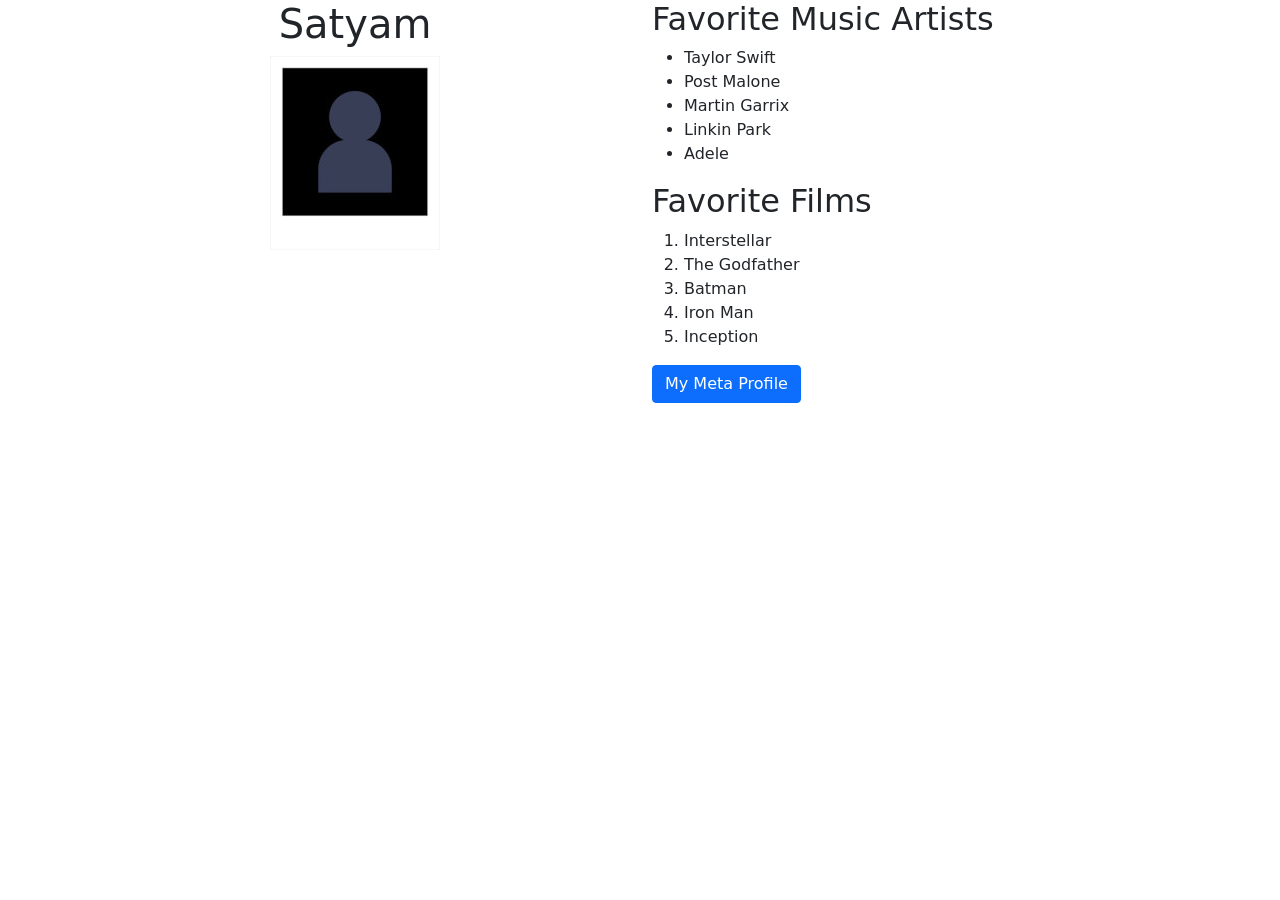
<file: Course 1 - Introduction to Front-End Development/Week4 - End-of-course-Graded-Assessment/Lab-improve-your-bio-page-with-bootstrap/index.html>
<!DOCTYPE html>
<html>
<head>
    <title>My Bio Page</title>
    <link href="bootstrap.min.css" rel="stylesheet">
</head>
<body>
    <div class="container">
        <div class="row">
            <div id="bio" class="col-12 col-lg-6 text-center">
                <h1>Satyam</h1>
                <img src="photo.jpeg" class="img-fluid">
            </div>
            <div id="more" class="col-12 col-lg-6">
                <h2>Favorite Music Artists</h2>
                <ul>
                    <li>Taylor Swift</li>
                    <li>Post Malone</li>
                    <li>Martin Garrix</li>
                    <li>Linkin Park</li>
                    <li>Adele</li>
                </ul>
                <h2>Favorite Films</h2>
                <ol>
                    <li>Interstellar</li>
                    <li>The Godfather</li>
                    <li>Batman</li>
                    <li>Iron Man</li>
                    <li>Inception</li>
                </ol>
                <a href="https://www.meta.com/user/12" class="btn btn-primary">My Meta Profile</a>
            </div>
        </div>
    </div>
    <script src="bootstrap.bundle.min.js"></script>
</body>
</html>
</file>
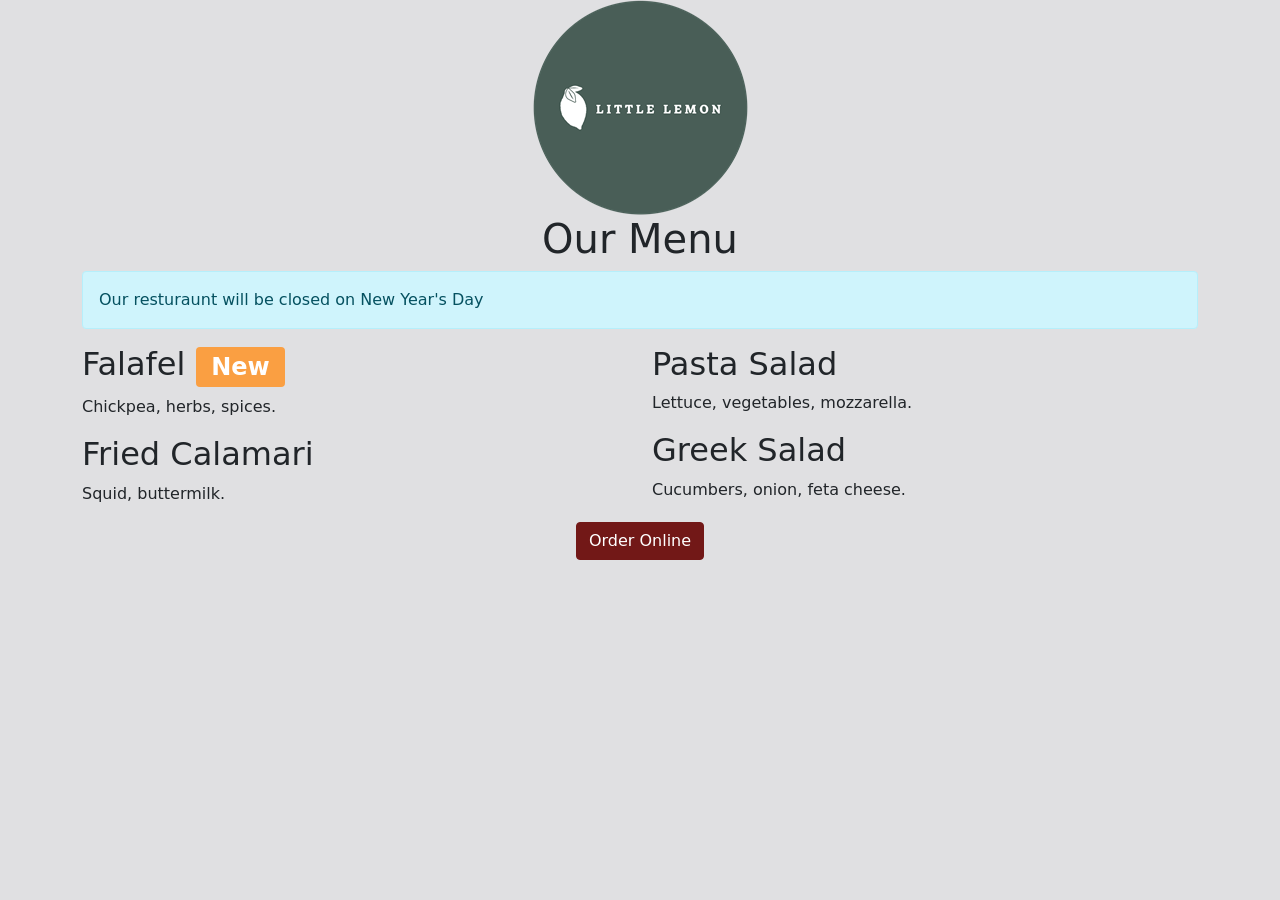
<file: Course 1 - Introduction to Front-End Development/Week1 - Get started with Web Development/2. Exercises/Examine-the-page/index.html>
<!DOCTYPE html>
<html>
<head>
    <title>Little Lemon</title>
    <link href="bootstrap.min.css" rel="stylesheet">
</head>
<body>
    <div class="container">
        <div class="row">
            <div class="col-12">
                <div class="text-center">
                    <img src="logo.png" class="img-fluid" id="logo1">
                </div>
            </div>
        </div>
        <div class="row">
            <div class="col-12">
                <div class="text-center">
                    <h1 id="menu">Our Menu</h1>
                </div>
                <div class="alert alert-info" role="alert">
                    Our resturaunt will be closed on New Year's Day
                </div>
            </div>
        </div>
        <div class="row">
            <div class="col-12 col-lg-6">
                <h2>Falafel <span class="badge bg-secondary">New</span></h2>
                <p>Chickpea, herbs, spices.</p>
                <h2>Fried Calamari</h2>
                <p>Squid, buttermilk.</p>
            </div>
            <div class="col-12 col-lg-6">
                <h2>Pasta Salad</h2>
                <p>Lettuce, vegetables, mozzarella.</p>
                <h2>Greek Salad</h2>
                <p>Cucumbers, onion, feta cheese.</p>
            </div>
        </div>
        <div class="row">
            <div class="col-12">
                <div class="text-center">
                    <button type="button" class="btn btn-primary">Order Online</button>
                </div>
            </div>
        </div>
    </div>
    <script src="bootstrap.bundle.min.js"></script>
</body>
</html>
</file>
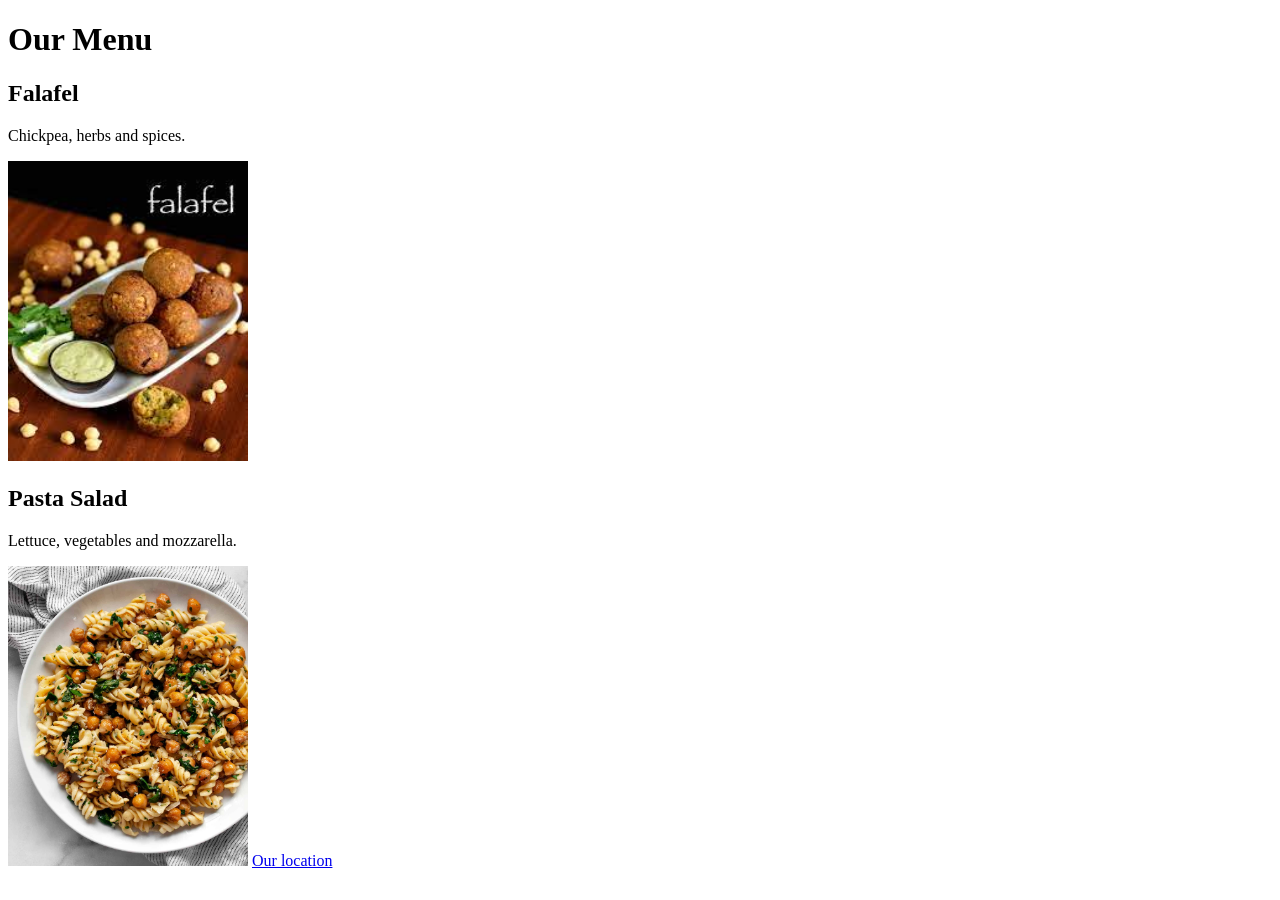
<file: Course 1 - Introduction to Front-End Development/Week2 - Introduction toHTML & CSS/Demos/1. HTML-Document/index.html>
<!DOCTYPE html>
<html>
    <head>
        <title>Little Lemon</title>
    </head>
    <body>
        <h1>Our Menu</h1>
        <h2>Falafel</h2>
        <p>Chickpea, herbs and spices.</p>
        <img src="falafel.jpeg" width="240" height="300" alt="A falafel">
        <h2>Pasta Salad</h2>
        <p>Lettuce, vegetables and mozzarella.</p>
        <img src="salad.jpeg" width="240" height="300" alt="A salad">
        <a href="location.html">Our location</a>
    </body>
</html>
</file>
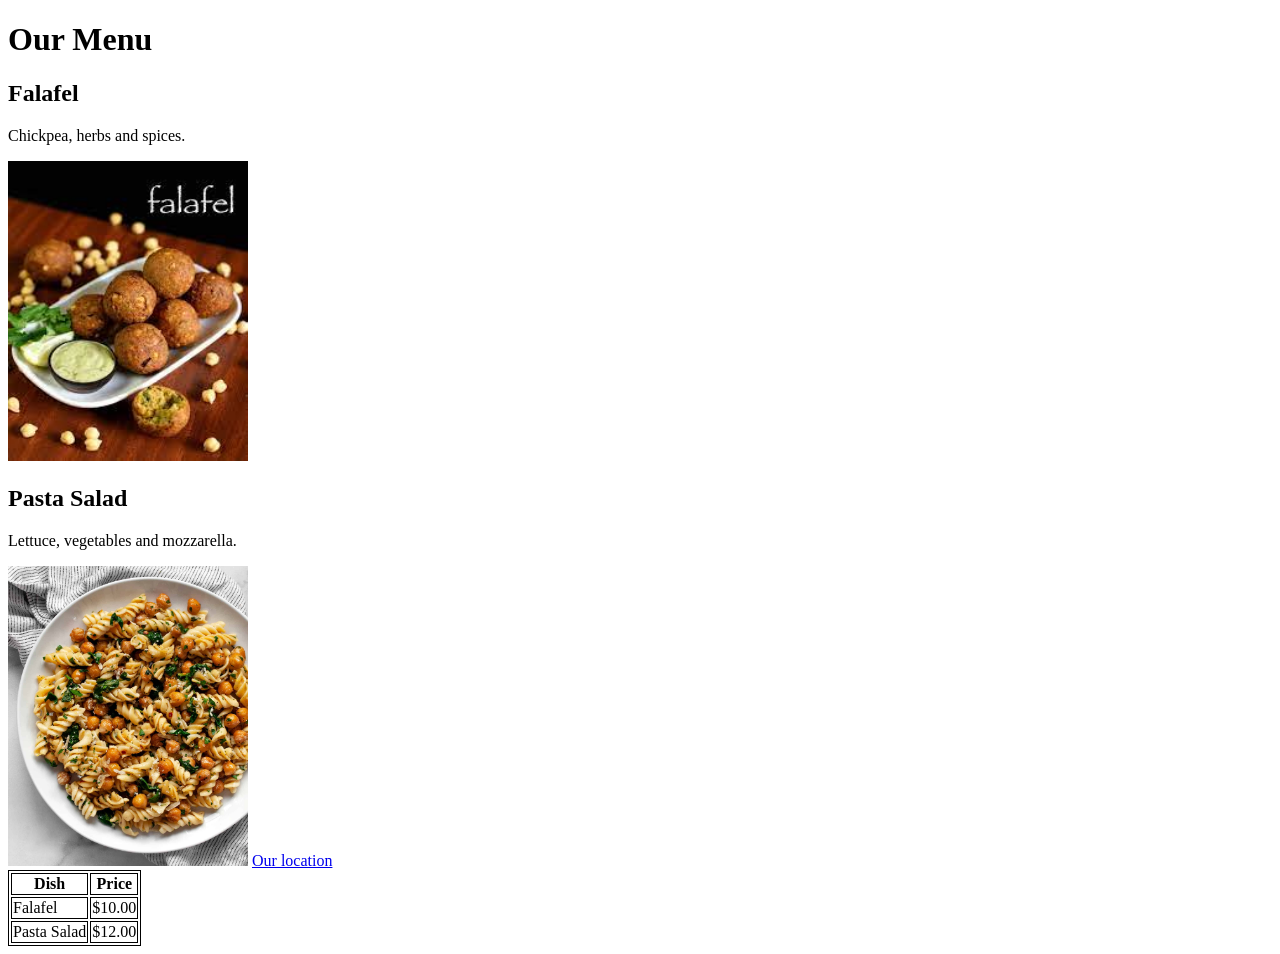
<file: Course 1 - Introduction to Front-End Development/Week2 - Introduction toHTML & CSS/Demos/2. HTML-Table/index.html>
<!DOCTYPE html>
<html>
    <head>
        <title>Little Lemon</title>
    </head>
    <body>
        <h1>Our Menu</h1>
        <h2>Falafel</h2>
        <p>Chickpea, herbs and spices.</p>
        <img src="falafel.jpeg" width="240" height="300" alt="A falafel">
        <h2>Pasta Salad</h2>
        <p>Lettuce, vegetables and mozzarella.</p>
        <img src="salad.jpeg" width="240" height="300" alt="A salad">
        <a href="location.html">Our location</a>
        <style>
            table, th, td {
                border: 1px solid black;
            }
        </style>
        <table>
            <tr>
                <th>Dish</th>
                <th>Price</th>
            </tr>
            <tr>
                <td>Falafel</td>
                <td>$10.00</td>
            </tr>
            <tr>
                <td>Pasta Salad</td>
                <td>$12.00</td>
            </tr>
        </table>
    </body>
</html>
</file>
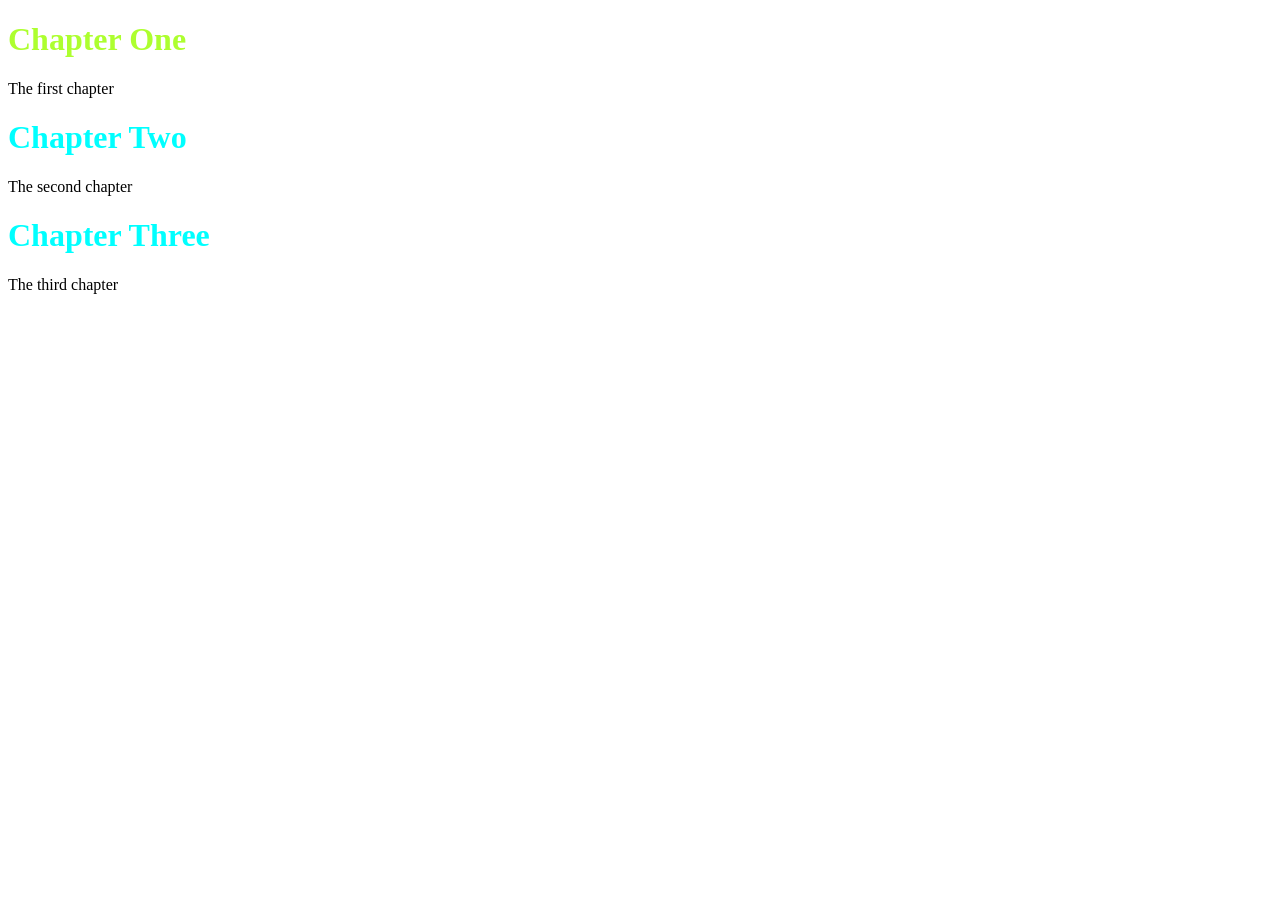
<file: Course 1 - Introduction to Front-End Development/Week2 - Introduction toHTML & CSS/Demos/3. Selecting-&-Styling/index.html>
<!DOCTYPE html>
<html>
    <head>
        <link rel="stylesheet" href="style.css">
    </head>
    <body>
        <h1 id="header1">Chapter One</h1>
        <p>The first chapter</p>
        <h1>Chapter Two</h1>
        <p>The second chapter</p>
        <h1>Chapter Three</h1>
        <p>The third chapter</p>
    </body>
</html>
</file>
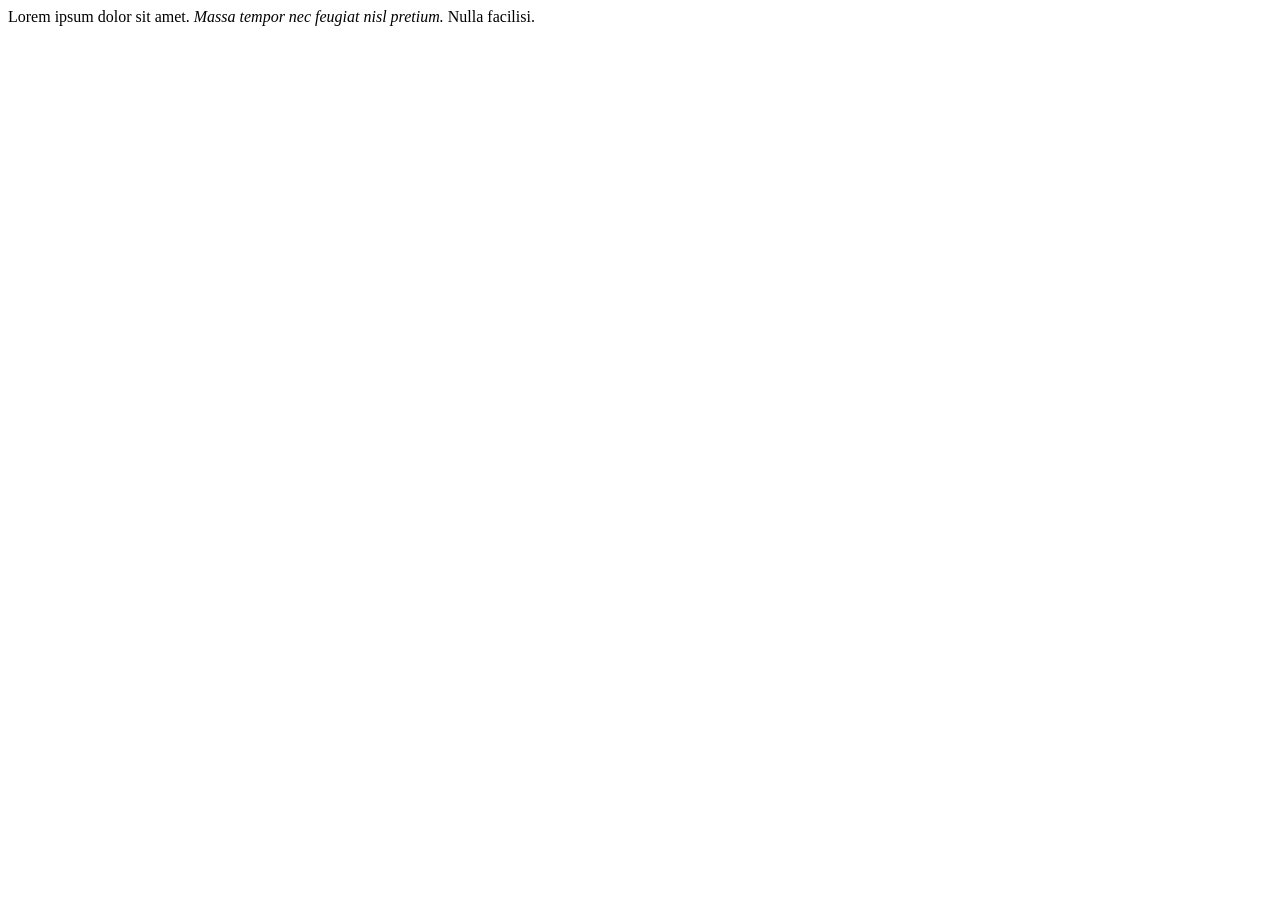
<file: Course 1 - Introduction to Front-End Development/Week2 - Introduction toHTML & CSS/Demos/4. Document-flow-block-vs-inline/index.html>
<!DOCTYPE html>
<html>
    <head>
        <link rel="stylesheet" href="style.css">
    </head>
    <body>
        <div>
            <span>Lorem ipsum dolor sit amet.</span>
            <div id="middle"><em>Massa tempor nec feugiat nisl pretium.</em></div>
            <span>Nulla facilisi.</span>
        </div>
    </body>
</html>
</file>
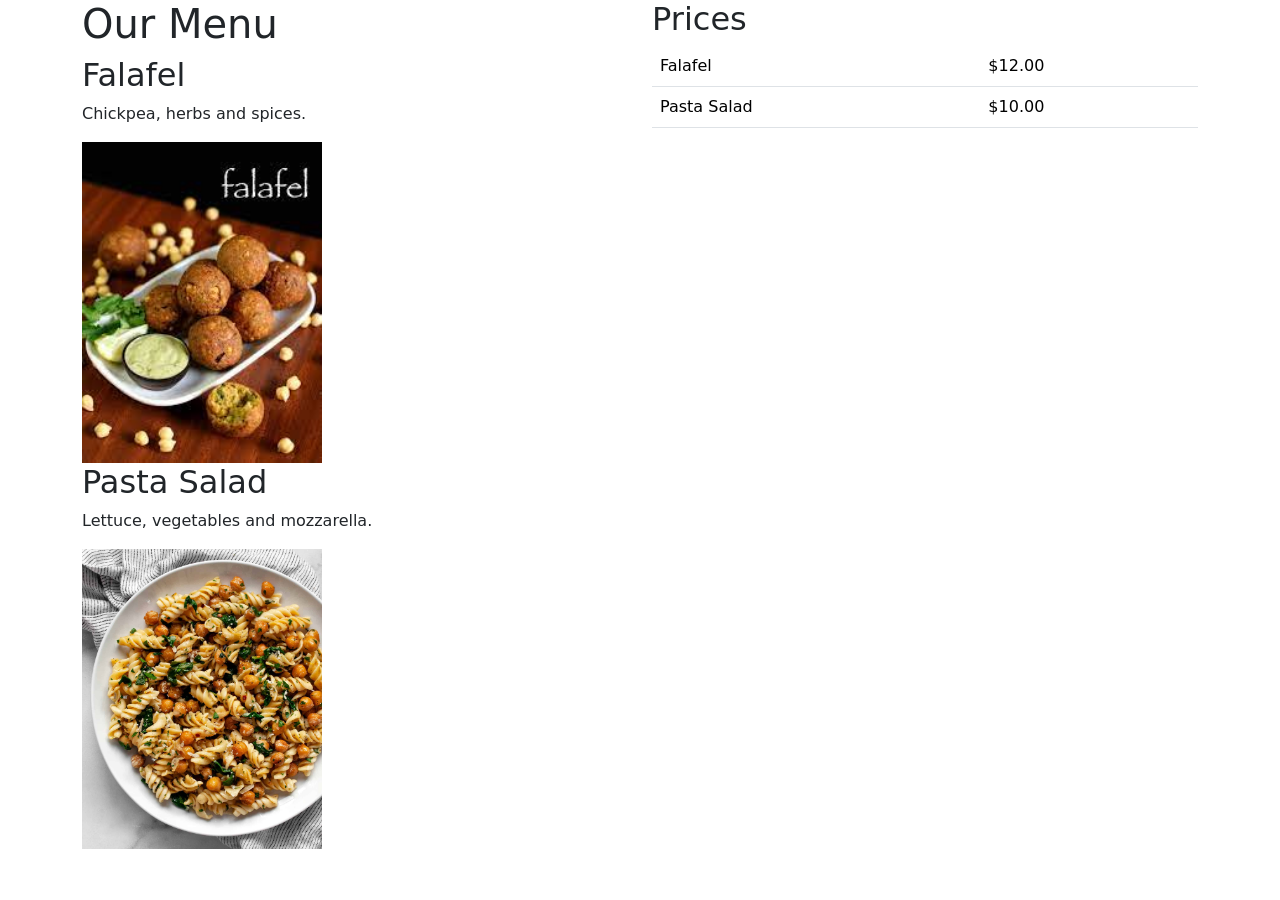
<file: Course 1 - Introduction to Front-End Development/Week3 - UI Framework/Demo/1. Getting-started-with-bootstrap/index.html>
<!DOCTYPE html>
<html>
    <head>
        <title>Little Lemon</title>
        <link href="https://cdn.jsdelivr.net/npm/bootstrap@5.1.3/dist/css/bootstrap.min.css" rel="stylesheet" integrity="sha384-1BmE4kWBq78iYhFldvKuhfTAU6auU8tT94WrHftjDbrCEXSU1oBoqyl2QvZ6jIW3" crossorigin="anonymous">
    </head>
    <body>
        <div class="container">
            <div class="row">
                <div class="col">
                    <h1>Our Menu</h1>
                    <h2>Falafel</h2>
                    <p>Chickpea, herbs and spices.</p>
                    <img src="falafel.jpeg" class="img-fluid"  width="240" height="300" alt="A falafel"/>
                    <h2>Pasta Salad</h2>
                    <p>Lettuce, vegetables and mozzarella.</p>
                    <img src="salad.jpeg" class="img-fluid"  width="240" height="300" alt="A salad"/>
                </div>
                <div class="col">
                    <h2>Prices</h2>
                    <table class="table">
                        <tr>
                            <td>Falafel</td>
                            <td>$12.00</td>
                        </tr>
                        <tr>
                            <td>Pasta Salad</td>
                            <td>$10.00</td>
                        </tr>
                    </table>
                </div>
            </div>
        </div>
        <script src="https://cdn.jsdelivr.net/npm/bootstrap@5.1.3/dist/js/bootstrap.bundle.min.js" integrity="sha384-ka7Sk0Gln4gmtz2MlQnikT1wXgYsOg+OMhuP+IlRH9sENBO0LRn5q+8nbTov4+1p" crossorigin="anonymous"></script>
    </body>
</html>
</file>
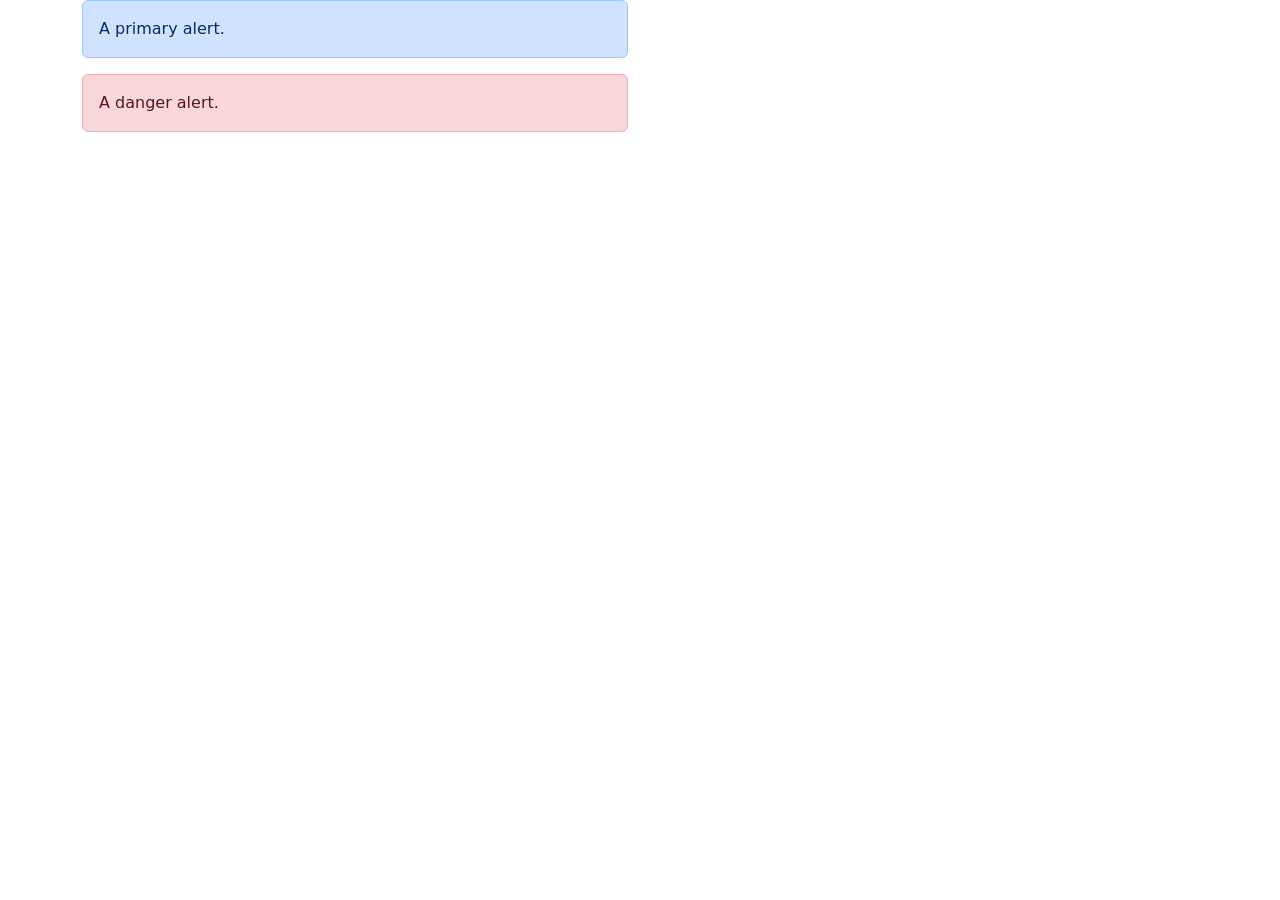
<file: Course 1 - Introduction to Front-End Development/Week3 - UI Framework/Demo/2. Using-bootstrap-styles/index.html>
<!DOCTYPE html>
<html>
    <head>
        <link href="https://cdn.jsdelivr.net/npm/bootstrap@5.1.3/dist/css/bootstrap.min.css" rel="stylesheet" integrity="sha384-1BmE4kWBq78iYhFldvKuhfTAU6auU8tT94WrHftjDbrCEXSU1oBoqyl2QvZ6jIW3" crossorigin="anonymous">
    </head>
    <body>
        <div class="container">
            <div class="row">
                <div class="col-lg-6">
                    <div class="alert alert-primary" role="alert">
                        A primary alert.
                    </div>
                    <div class="alert alert-danger" role="alert">
                        A danger alert.
                    </div>
                </div>
           </div>
        </div>
        <script src="https://cdn.jsdelivr.net/npm/bootstrap@5.1.3/dist/js/bootstrap.bundle.min.js" integrity="sha384-ka7Sk0Gln4gmtz2MlQnikT1wXgYsOg+OMhuP+IlRH9sENBO0LRn5q+8nbTov4+1p" crossorigin="anonymous"></script>
    </body>
</html>
</file>
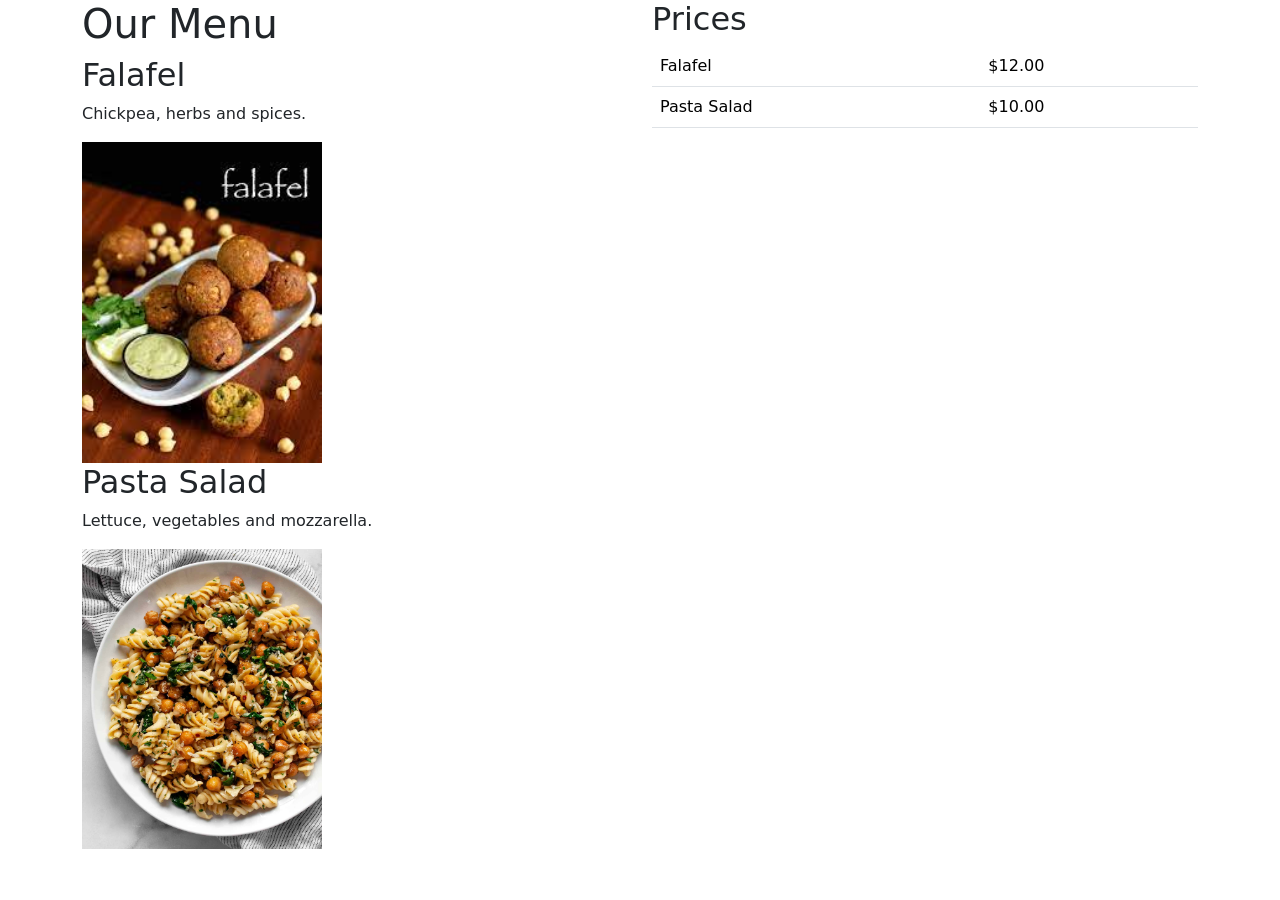
<file: Course 1 - Introduction to Front-End Development/Week3 - UI Framework/Demo/3. Bootstrap-grid/index.html>
<!DOCTYPE html>
<html>
    <head>
        <title>Little Lemon</title>
        <link href="https://cdn.jsdelivr.net/npm/bootstrap@5.1.3/dist/css/bootstrap.min.css" rel="stylesheet" integrity="sha384-1BmE4kWBq78iYhFldvKuhfTAU6auU8tT94WrHftjDbrCEXSU1oBoqyl2QvZ6jIW3" crossorigin="anonymous">
    </head>
    <body>
        <div class="container">
            <div class="row">
                <div class="col-12 col-lg-6">
                    <h1>Our Menu</h1>
                    <h2>Falafel</h2>
                    <p>Chickpea, herbs and spices.</p>
                    <img src="falafel.jpeg" class="img-fluid" width="240" alt="A falafel"/>
                    <h2>Pasta Salad</h2>
                    <p>Lettuce, vegetables and mozzarella.</p>
                    <img src="salad.jpeg" class="img-fluid" width="240" alt="A salad"/>
                </div>
                <div class="col-12 col-lg-6">
                    <h2>Prices</h2>
                    <table class="table">
                        <tr>
                            <td>Falafel</td>
                            <td>$12.00</td>
                        </tr>
                        <tr>
                            <td>Pasta Salad</td>
                            <td>$10.00</td>
                        </tr>
                    </table>
                </div>
            </div>
        </div>
        <script src="https://cdn.jsdelivr.net/npm/bootstrap@5.1.3/dist/js/bootstrap.bundle.min.js" integrity="sha384-ka7Sk0Gln4gmtz2MlQnikT1wXgYsOg+OMhuP+IlRH9sENBO0LRn5q+8nbTov4+1p" crossorigin="anonymous"></script>
    </body>
</html>
</file>
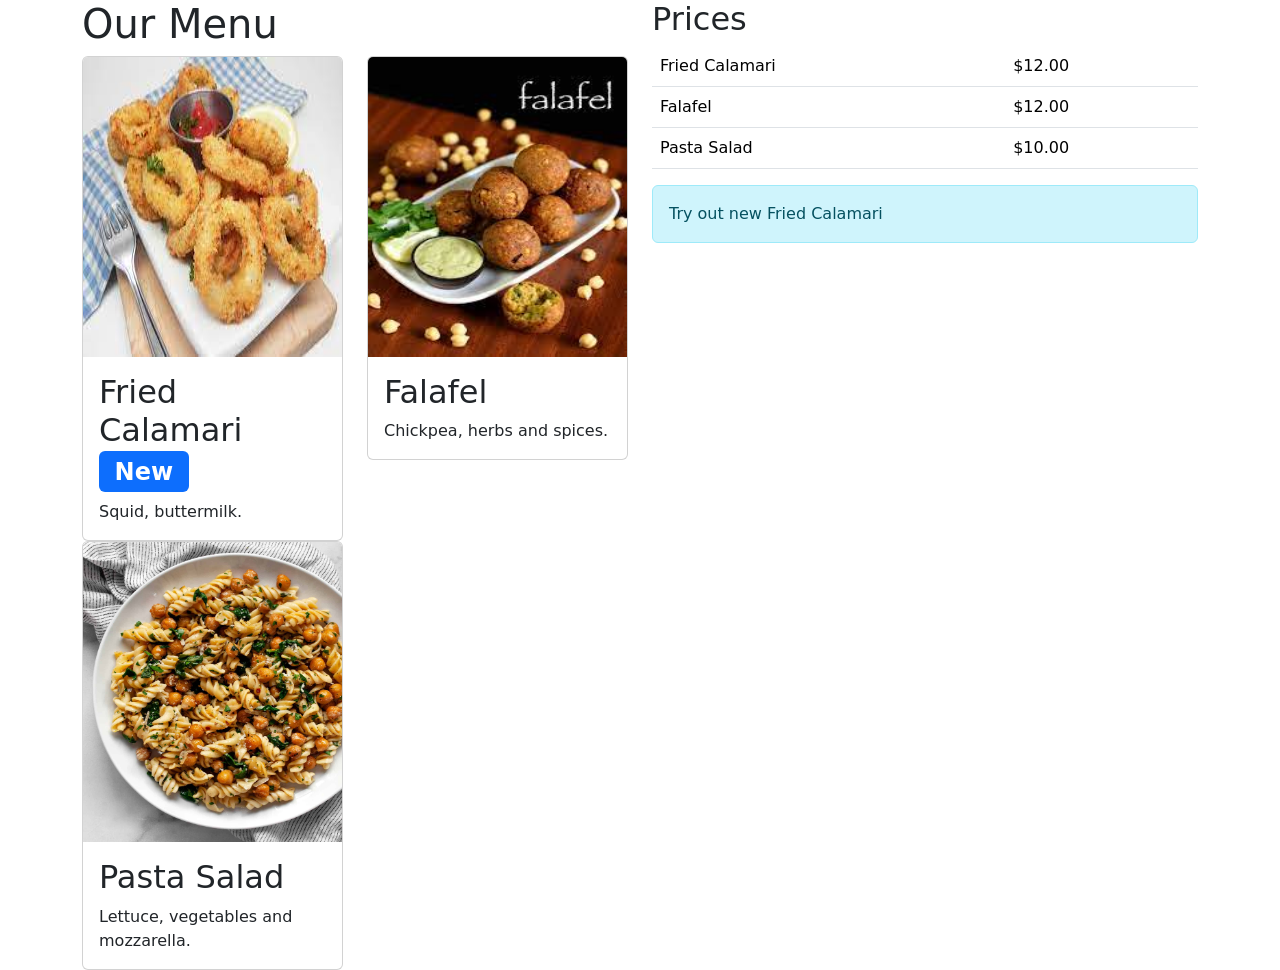
<file: Course 1 - Introduction to Front-End Development/Week3 - UI Framework/Demo/4. Bootstrap-component/index.html>
<!DOCTYPE html>
<html>
    <head>
        <title>Little Lemon</title>
        <link href="https://cdn.jsdelivr.net/npm/bootstrap@5.1.3/dist/css/bootstrap.min.css" rel="stylesheet" integrity="sha384-1BmE4kWBq78iYhFldvKuhfTAU6auU8tT94WrHftjDbrCEXSU1oBoqyl2QvZ6jIW3" crossorigin="anonymous">
    </head>
    <body>
        <div class="container">
            <div class="row">
                <div class="col">
                    <h1>Our Menu</h1>
                    <div class="row">
                        <div class="col-12 col-lg-6">
                            <div class="card">
                                <img src="calamari.jpeg" class="card-img-top" width="240" height="300" alt="A falafel"/>
                                <div class="card-body">
                                    <h2 class="card-title">Fried Calamari<span class="badge bg-primary">New</span></h2>
                                    <p class="card-text">Squid, buttermilk.</p>
                                </div>
                            </div>
                        </div>
                        <div class="col-12 col-lg-6">
                            <div class="card">
                                <img src="falafel.jpeg" class="card-img-top" width="240" height="300" alt="A falafel"/>
                                <div class="card-body">
                                    <h2 class="card-title">Falafel</h2>
                                    <p class="card-text">Chickpea, herbs and spices.</p>
                                </div>
                            </div>
                        </div>
                        <div class="col-12 col-lg-6">
                            <div class="card">
                                <img src="salad.jpeg" class="card-img-top" width="240" height="300" alt="A salad"/>
                                <div class="card-body">
                                    <h2 class="card-title">Pasta Salad</h2>
                                    <p class="card-text">Lettuce, vegetables and mozzarella.</p>
                                </div>
                            </div>
                        </div>
                    </div>
                </div>
                <div class="col">
                    <h2>Prices</h2>
                    <table class="table">
                        <tr>
                            <td>Fried Calamari</td>
                            <td>$12.00</td>
                        </tr>
                        <tr>
                            <td>Falafel</td>
                            <td>$12.00</td>
                        </tr>
                        <tr>
                            <td>Pasta Salad</td>
                            <td>$10.00</td>
                        </tr>
                    </table>
                    <div class="alert alert-info" role="alert">
                        Try out new Fried Calamari
                    </div>
                </div>
            </div>
        </div>
        <script src="https://cdn.jsdelivr.net/npm/bootstrap@5.1.3/dist/js/bootstrap.bundle.min.js" integrity="sha384-ka7Sk0Gln4gmtz2MlQnikT1wXgYsOg+OMhuP+IlRH9sENBO0LRn5q+8nbTov4+1p" crossorigin="anonymous"></script>
    </body>
</html>
</file>
<file: Course 1 - Introduction to Front-End Development/Week2 - Introduction toHTML & CSS/Demos/3. Selecting-&-Styling/style.css>
h1 {
    color: aqua;
}

#header1 {
    color: greenyellow;
}
</file>
<file: Course 1 - Introduction to Front-End Development/Week2 - Introduction toHTML & CSS/Demos/4. Document-flow-block-vs-inline/style.css>
/* Play around with this rule to see the different */
#middle {
    display: inline;
    /* display: block; */
}
</file>
